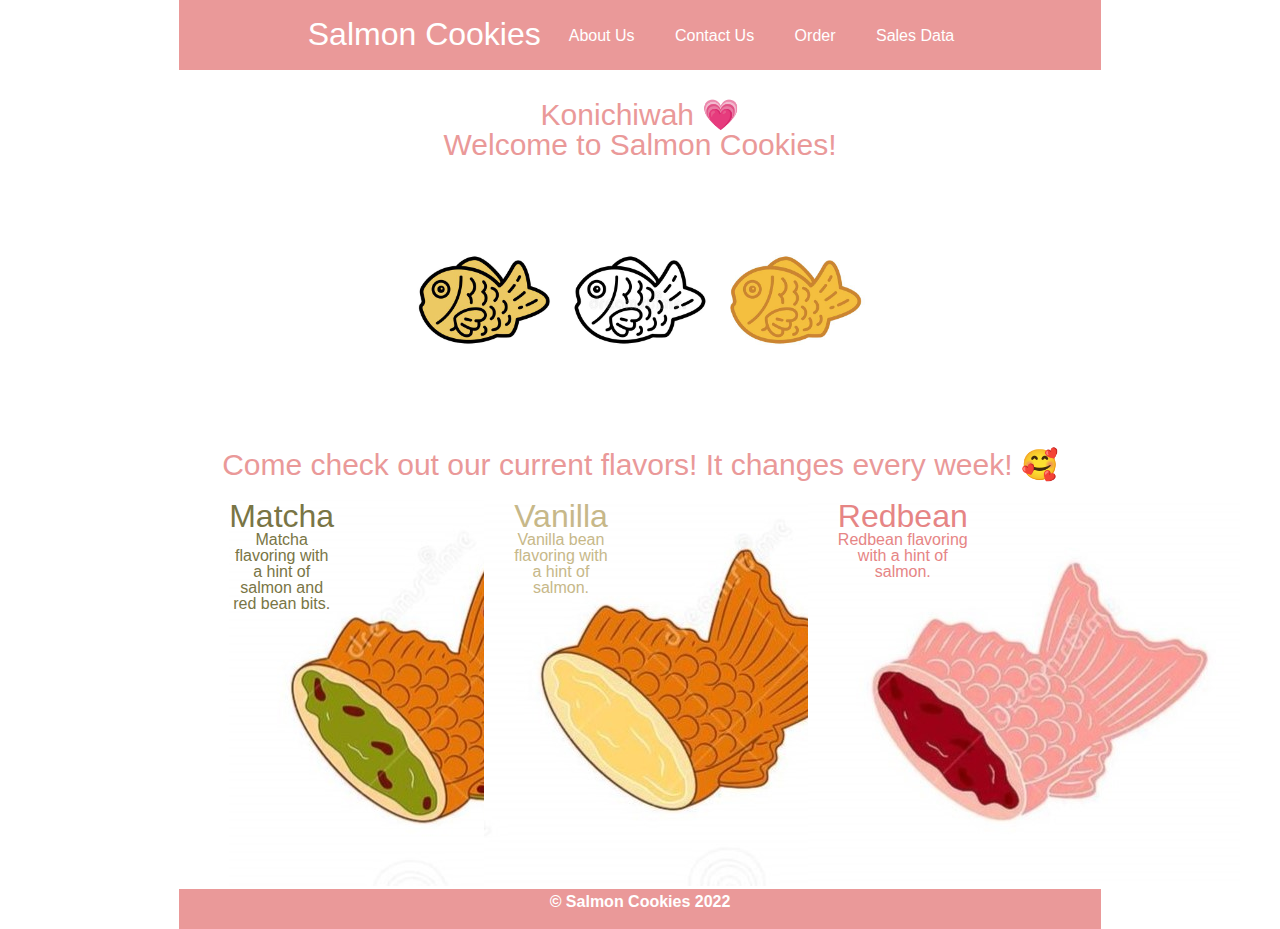
<file: index.html>
<!DOCTYPE html>
<html lang="en">
<head>
    <meta charset="UTF-8">
    <meta http-equiv="X-UA-Compatible" content="IE=edge">
    <meta name="viewport" content="width=device-width, initial-scale=1.0">
    <title>Salmon Cookiest</title>
    <link rel = "stylesheet" type="text/css" href = "css/reset.css">
    <link rel= "stylesheet" type = "text/css" href = "css/style.css">
</head>
<body>
    <header id = "header">
        <h1 id = "storename">Salmon Cookies<br>

        </h1>
            <ul>
                <li><a href = "about.html">About Us</a></li>
                <li><a href = "contact.html">Contact Us</a></li>
                <li><a href = "store.html">Order</a></li>
                <li><a href = "sales.html">Sales Data</a></li>
            </ul>
    </header>

        
    <div id = "intro">
           Konichiwah &#128151; <br> Welcome to Salmon Cookies!
          <br><img id = "salmon" src = "img/taiyaki.jpg">
    </div>

    <div>
        <h1 id = "menu">
            Come check out our current flavors! It changes every week! &#129392;
        </h1>
    </div>

    <div id = "menulist">
        <div id = "flavor1">
            <div id = "matcha">
                <img src = "img/matcha.jpg"> 
            </div>
            <div id = "matchatxt">
                <h1>Matcha</h1>
                <h2>Matcha flavoring with a hint of salmon and red bean bits.</h2>
            </div>
        </div>

        <div id = "flavor2">
            <div id = "vanilla">
                <img src = "img/vanilla.jpg"> 
            </div>
            <div id = "vanillatxt">
                <h1>Vanilla</h1>
                <h2>Vanilla bean flavoring with a hint of salmon.</h2>
            </div>
        </div>
    
        <div id = "flavor3">
            <div id = "redbean">
                <img src = "img/redbean.jpg"> 
            </div>
            <div id = "redbeantxt">
                <h1>Redbean</h1>
                <h2>Redbean flavoring with a hint of salmon.</h2>
        </div>
        </div>
    </div>
    

    
        <footer>&copy; Salmon Cookies 2022</footer>    

    <!-- Step 1: Create form elemeent - HTML
    <form id = "logForm">   
        <label for = "name">
            Input name
        Step 2: Create input(s) - HTML
        <input type = "text" name = "userText" placeholder = "Put name here"  id = "name"/>
        </label>
        <input type = "submit">
    </form>

    <br><br>
    <form id = "foodOrder">
        <legend>Name for Order</legend>
        <label>
            Name:
            <input type = "text" name = "name"/>
        </label>

        <br><br>
        <label> 
            Chocolate
            <input type = "radio" name = "flavor" value = "chocolate" checked/>
        </label>
        <label> 
            Vanilla
            <input type = "radio" name = "flavor" value = "Vanilla" />
        </label>
        <br><br>
        <legend>Toppings?</legend>
        <label>
            Chocolate Chip
            <input type = "checkbox" name = "toppings" value = "chocolate chip"/>
        </label>
        <label>
            Oreo
            <input type = "checkbox" name = "toppings" value = "oreo"/>
        </label>

        <br><br>
        <legend>Instructions:</legend>
        <textarea name = "instructions" cols = "30" rows = "10"></textarea>
        <br>
        <input type = "submit"/>
</form>   -->

<script src ="js/main.js"></script>

</body>
</html>
</file>
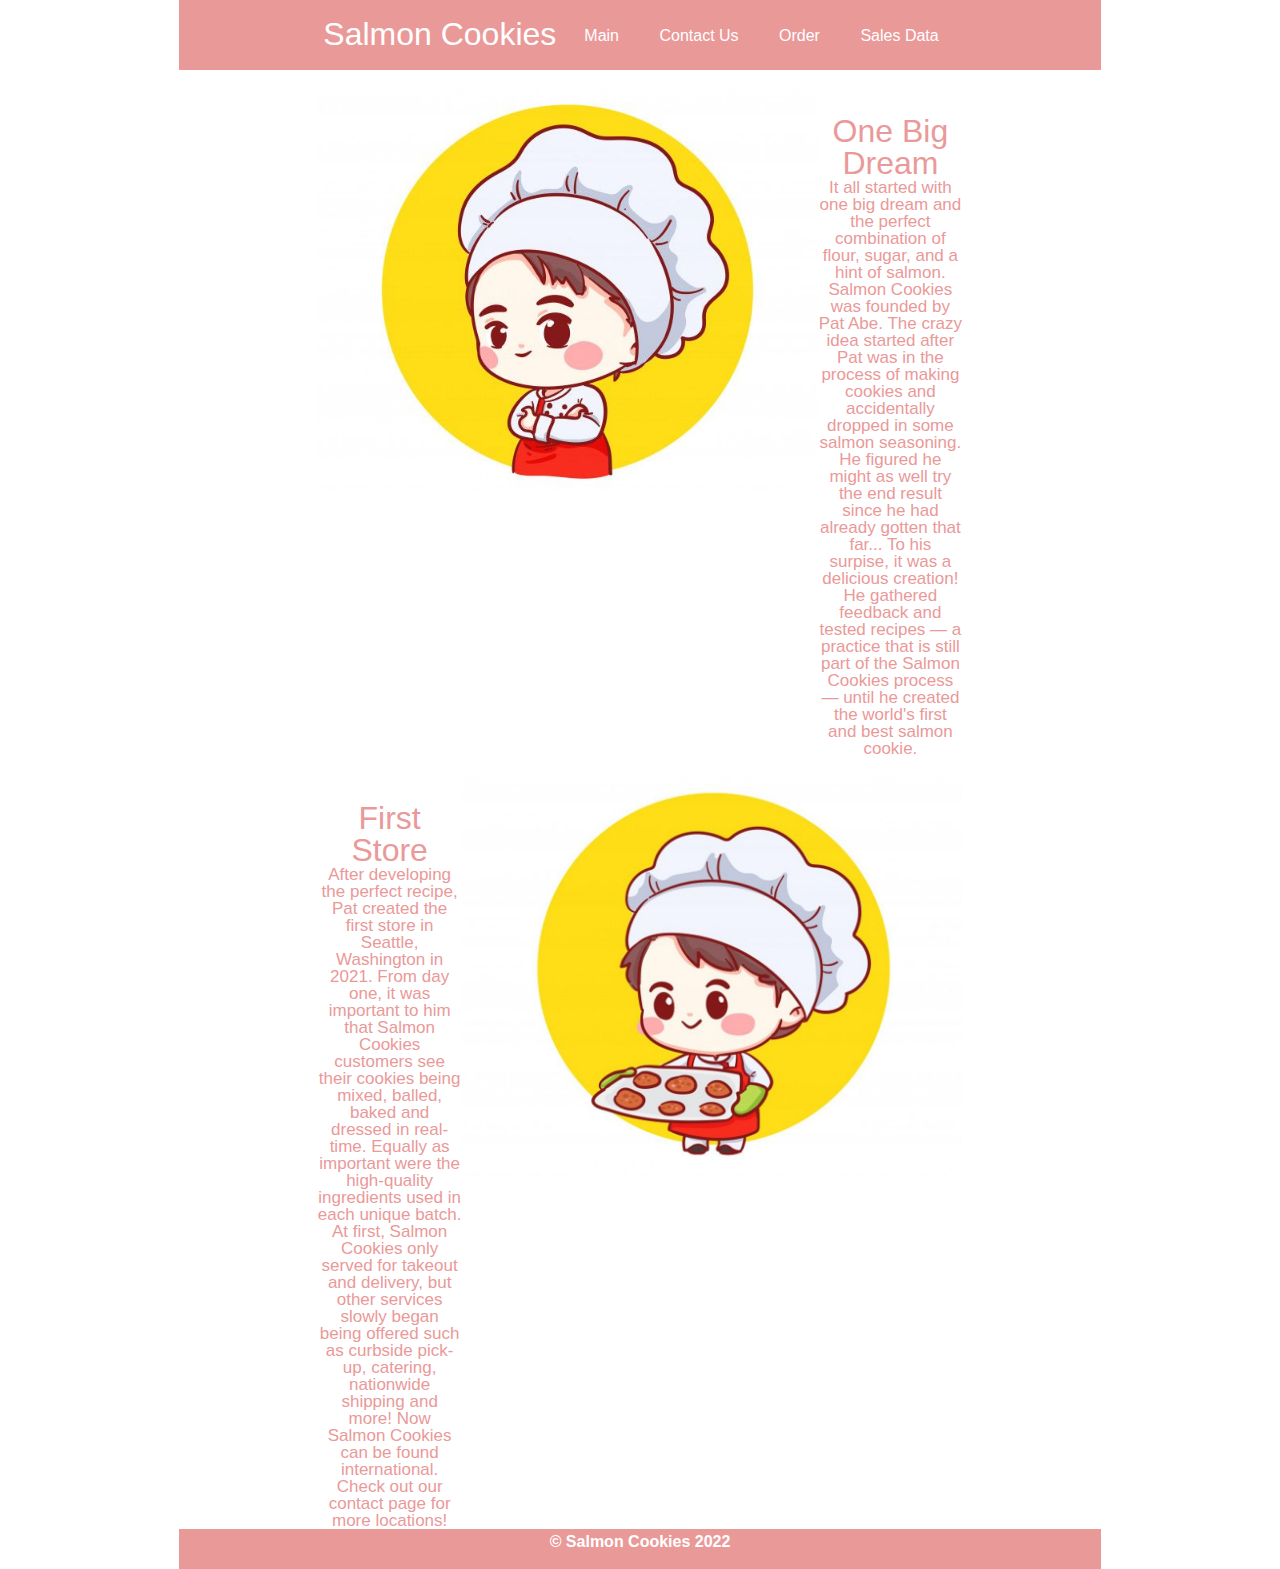
<file: about.html>
<!DOCTYPE html>
<html lang="en">
<head>
    <meta charset="UTF-8">
    <meta http-equiv="X-UA-Compatible" content="IE=edge">
    <meta name="viewport" content="width=device-width, initial-scale=1.0">
    <title>Salmon Cookies</title>
    <link rel = "stylesheet" type="text/css" href = "css/reset.css">
    <link rel= "stylesheet" href = "css/style.css">
</head>
<body>
  <header id = "header">
    <h1 id = "storename">Salmon Cookies<br>
    </h1>
      <ul>
        <li><a href = "index.html">Main</a></li>
        <li><a href = "contact.html">Contact Us</a></li>
        <li><a href = "store.html">Order</a></li>
        <li><a href = "sales.html">Sales Data</a></li>
      </ul>
  </header>

  <div id = "bio">
    <div>
      <img src = "img/baker.jpg" id = "baker">
    </div>
    <div id = "bio2">
      <h1>One Big Dream</h1>
      <p>It all started with one big dream and the perfect combination of flour, sugar, and a hint of salmon. Salmon Cookies was founded by Pat Abe. The crazy idea started after Pat was in the process of making cookies and accidentally dropped in some salmon seasoning. He figured he might as well try the end result since he had already gotten that far... To his surpise, it was a delicious creation! He gathered feedback and tested recipes — a practice that is still part of the Salmon Cookies process — until he created the world's first and best salmon cookie.</p>
    </div>
  </div>

  <div id = "first">
    <div id = "bio3">
      <h1>First Store</h1>
      <p>After developing the perfect recipe, Pat created the first store in Seattle, Washington in 2021. From day one, it was important to him that Salmon Cookies customers see their cookies being mixed, balled, baked and dressed in real-time. Equally as important were the high-quality ingredients used in each unique batch. At first, Salmon Cookies only served for takeout and delivery, but other services slowly began being offered such as curbside pick-up, catering, nationwide shipping and more! Now Salmon Cookies can be found international. Check out our contact page for more locations!</p>
    </div>
    <div>
      <img src = "img/boy.jpg" id = "boy">
    </div>
  </div>




  

    <footer>&copy; Salmon Cookies 2022</footer>

</body>

</html>
</file>
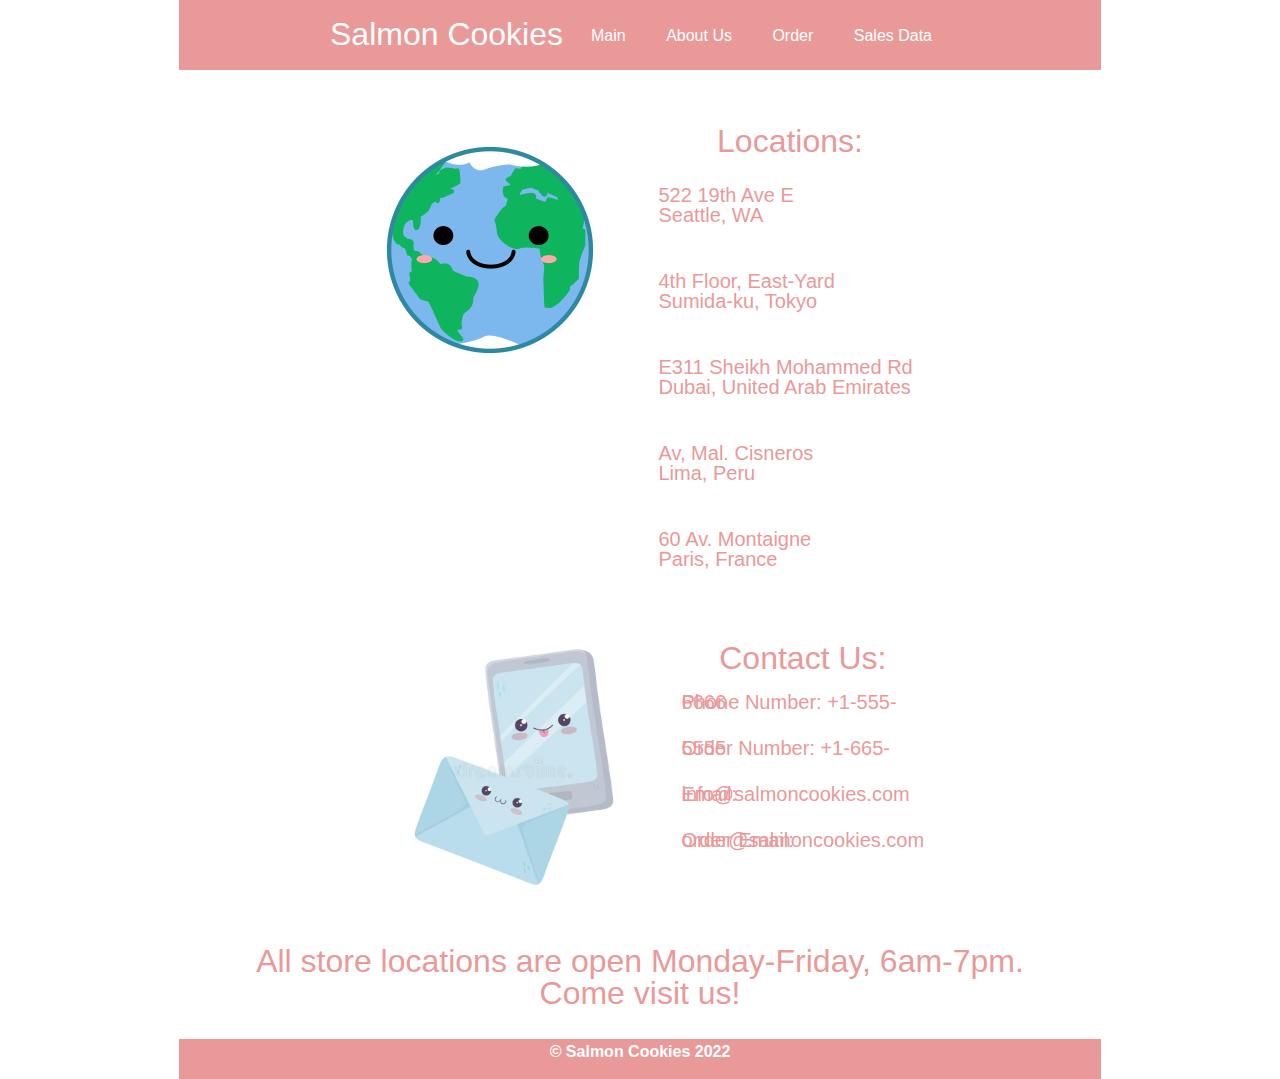
<file: contact.html>
<!DOCTYPE html>
<html lang="en">
<head>
    <meta charset="UTF-8">
    <meta http-equiv="X-UA-Compatible" content="IE=edge">
    <meta name="viewport" content="width=device-width, initial-scale=1.0">
    <title>Salmon Cookies</title>
    <link rel = "stylesheet" type="text/css" href = "css/reset.css">
    <link rel= "stylesheet" href = "css/style.css">
</head>
<body>
  <header id = "header">
    <h1 id = "storename">Salmon Cookies<br>
    </h1>
      <ul>
        <li><a href = "index.html">Main</a></li>
        <li><a href = "about.html">About Us</a></li>
        <li><a href = "store.html">Order</a></li>
        <li><a href = "sales.html">Sales Data</a></li>
      </ul>
  </header>

  <div id = "locations">
    <div>
    <img src = "img/globe.jpg" id = "globe">
    </div>

    <div>
        <h1>Locations:</h1>
        <ul id = "locationlist">
            <li>522 19th Ave E <br>Seattle, WA</li>
            <li>4th Floor, East-Yard<br>
                Sumida-ku, Tokyo</li>
            <li>E311 Sheikh Mohammed Rd<br>Dubai, United Arab Emirates</li>
            <li>Av, Mal. Cisneros <br>Lima, Peru</li>
            <li>60 Av. Montaigne <br>Paris, France</li>
        </ul>
    </div>
  </div>

  <div id = "contact">
    <div>
        <img src = "img/phone.jpg" id = "phone">
    </div>

    <div>
        <h1> Contact Us:</h1>
        <ul id = "contactlist">
            <li>Phone Number: +1-555-6666</li>
            <li>Order Number: +1-665-5555</li>
            <li>Email: info@salmoncookies.com</li>
            <li>Order Email: order@salmoncookies.com</li>
        </ul>
    </div> 
  </div>

  <div id = "hours">
    <h1>All store locations are open Monday-Friday, 6am-7pm.<br>
    Come visit us!</h1>
  </div>

  

    <footer>&copy; Salmon Cookies 2022</footer>
</body>

</html>
</file>
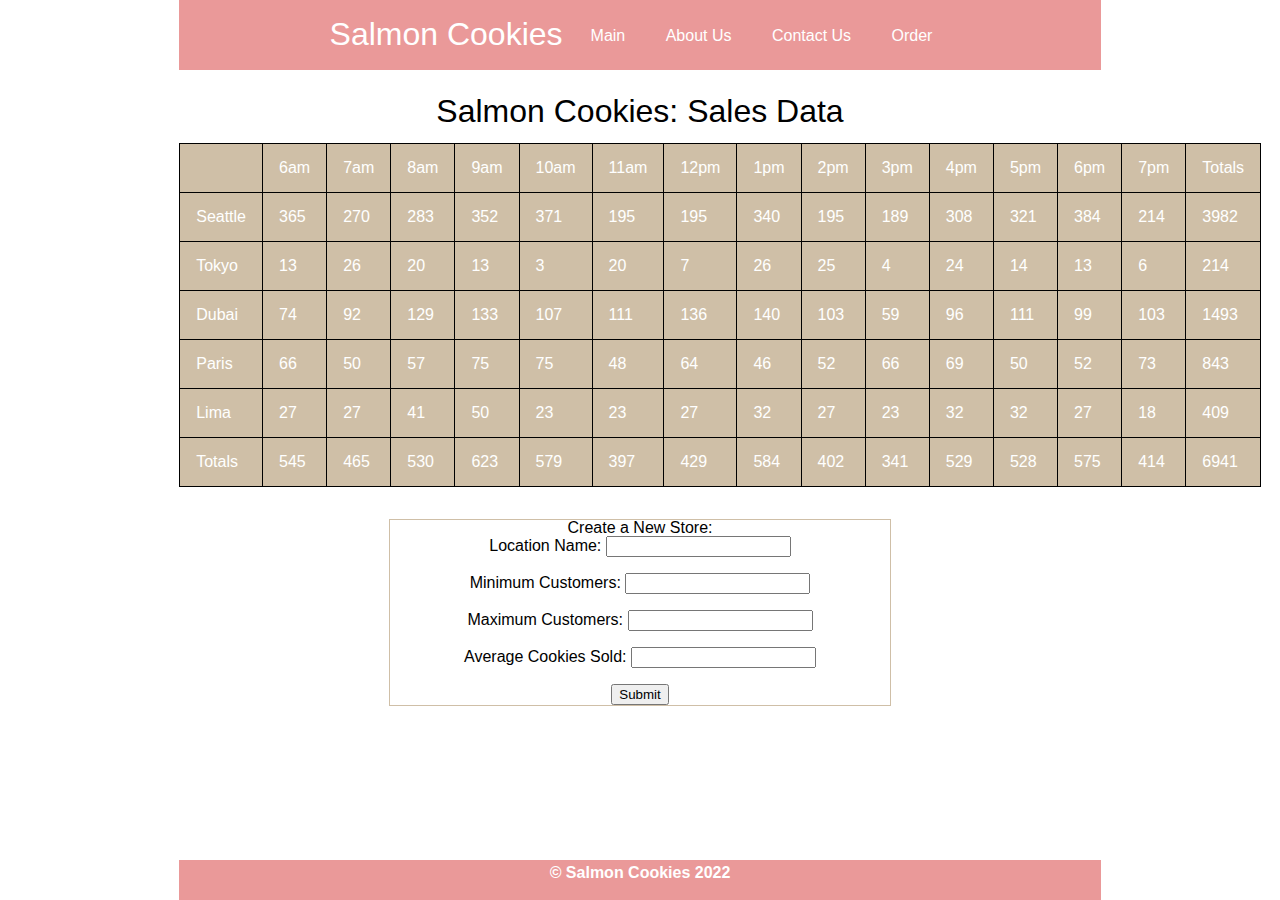
<file: sales.html>
<!DOCTYPE html>
<html lang="en">
<head>
    <meta charset="UTF-8">
    <meta http-equiv="X-UA-Compatible" content="IE=edge">
    <meta name="viewport" content="width=device-width, initial-scale=1.0">
    <title>Salmon Cookies</title>
    <link rel = "stylesheet" type="text/css" href = "css/reset.css">
    <link rel= "stylesheet" href = "css/style.css">
</head>
<body>
  <header id = "header">
    <h1 id = "storename">Salmon Cookies<br>
    </h1>
      <ul>
        <li><a href = "index.html">Main</a></li>
        <li><a href = "about.html">About Us</a></li>
        <li><a href = "contact.html">Contact Us</a></li>
        <li><a href = "store.html">Order</a></li>
      </ul>
  </header>

  <h1>Salmon Cookies: Sales Data</h1>
  <br>
  <table id = 'data'>

  </table>

  <br><br>
  <form id = "newStore">
        <fieldset>
          <legend>Create a New Store:</legend>
          <label>Location Name:
          <input type="text" id = "modified" name="name"><br><br>
          </label>
          <label>Minimum Customers:
          <input type= "number" step= ".01" name= "minCust"><br><br>
          </label>
          <label>Maximum Customers:
          <input type= "number" step= ".01" name= "maxCust"><br><br>
          </label>
          <label>Average Cookies Sold:
            <input type= "number" step= ".01" name= "avgCookies"><br><br>
            </label>
        
          <input type= "submit" value= "Submit">
        </fieldset>
      </form>

  

    <footer>&copy; Salmon Cookies 2022</footer>
    <script src ="js/app.js"></script>
</body>

</html>
</file>
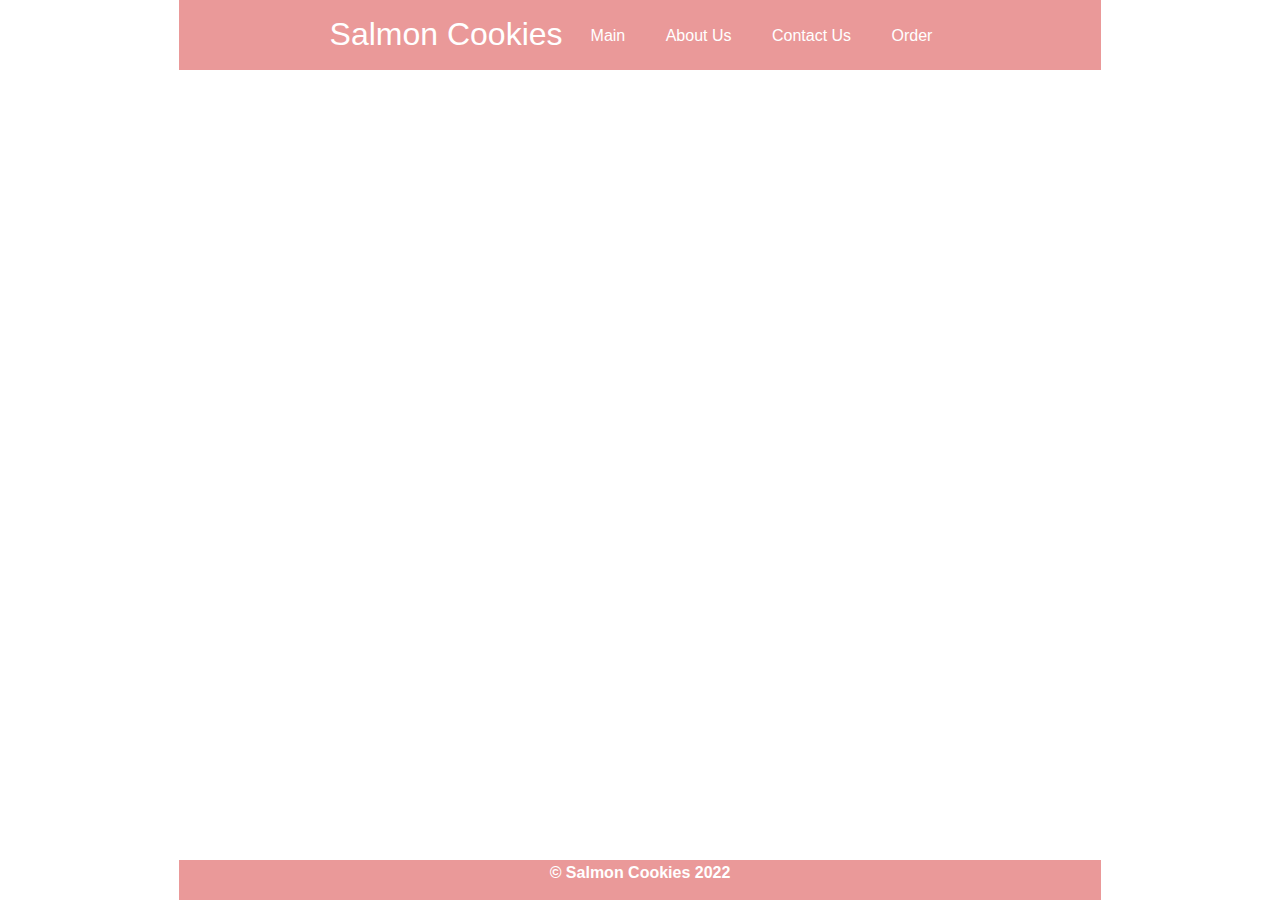
<file: store.html>
<!DOCTYPE html>
<html lang="en">
<head>
    <meta charset="UTF-8">
    <meta http-equiv="X-UA-Compatible" content="IE=edge">
    <meta name="viewport" content="width=device-width, initial-scale=1.0">
    <title>Salmon Cookies</title>
    <link rel = "stylesheet" type="text/css" href = "css/reset.css">
    <link rel= "stylesheet" href = "css/style.css">
</head>
<body>
  <header id = "header">
    <h1 id = "storename">Salmon Cookies<br>
    </h1>
      <ul>
        <li><a href = "index.html">Main</a></li>
        <li><a href = "about.html">About Us</a></li>
        <li><a href = "contact.html">Contact Us</a></li>
        <li><a href = "store.html">Order</a></li>
      </ul>
  </header>





  

    <footer>&copy; Salmon Cookies 2022</footer>
</body>

</html>
</file>
<file: css/style.css>
body {
    font-family: Verdana, Geneva, Tahoma, sans-serif;
    width: 80%;
    margin: auto;
}

html, body { height: 100%;}

html {
    width: 90vw;
    margin-left: auto;
    margin-right: auto;
}

body > footer {
  position: sticky;
  top: 100vh;
}

h1 {
    margin-top: 25px;
    text-align: center;
    font-size: 2rem;
}

/* sales data  */

table {
    margin: auto; 
    /* centers the table, by contents filling up each side*/
    border-spacing: 0px;
    border-radius: 10px;
}

table, th, td {
    border: .5px solid black;
}

th, td {
    padding: 1rem;
    background-color:  #CFBFA7;
    color: white;
}

td {
    background-color:  #CFBFA7;
    color: white;
}

#homepage {
    margin-top: 20px;
    text-align: center;
    color: salmon;
}

a {
    text-decoration: none;
    color: white;
}

/* main page */

#header {
    display: flex;
    justify-content: center;
    background-color: #EA9999;
    height: 70px;
}

#storename {
    margin-top: 18px;
    margin-right: 10px;
    color: white;
    font-family: Impact, Haettenschweiler, 'Arial Narrow Bold', sans-serif;
}

#intro {
    display: flex;
    text-align: center;
    flex-direction: column;
    color: #EA9999;
    margin-top: 30px;
    font-size: 30px;
    align-items: center;
}

#menu {
    text-align: center;
    font-size: 30px;
    color: #EA9999;
    margin-bottom: 20px;
}

#salmon {
    margin-top: 15px;
    height: 250px;
    width: 500px;
}

li {
    display: inline-block;
    padding: 18px;
    margin-top: 10px;
}

footer {
    text-align: center;
    background-color: #EA9999;
    color: white;
    height: 30px;
    padding: 5px;
    font-weight: bold;
}

#newStore {
    margin: auto;
    text-align: center;
    width: 500px;
    border: 1.5px solid #CFBFA7;
}


/* menu items  */

#flavor1 {
    display: flex;
    color: #797545;
    margin-right: 150px;
    margin-left: 50px;
}

#matcha {
    width: 0px;
}

#matchatxt {
    margin-top: -25px;
    text-align: center;
}

#flavor2 {
    display: flex;
    color: #C7B889;
    margin-right: 200px;
}

#vanilla {
    width: 30px;
}

#vanillatxt {
    margin-top: -25px;
    text-align: center;
}

#flavor3 {
    display: flex;
    color: #E68585;
    margin-right: -10px;
}

#redbean {
    width: 30px;
}

#redbeantxt {
    margin-top: -25px;
    text-align: center;
}

#menulist {
    display: flex;
    width: 80%;
}

/* contact */

#globe {
    height: 300px;
}

#locations {
    margin-top: 30px;
    margin-left: auto;
    margin-right: auto;
    width: 65%;
    display: flex;
    color: #EA9999;
}

#locationlist {

    font-size: 20px;
}

#phone {
    height: 300px;
}

#contact {
    margin-left: auto;
    margin-right: auto;
    margin-top: 30px;
    display: flex;
    color: #EA9999;
    width: 60%;
}

#contactlist {
    line-height: 0px;
    font-size: 20px;
}

#hours {
    color:#EA9999;
    margin-bottom: 30px;
}

/* about page */

#baker {
    height: 400px;
}

#bio {
    display: flex;
    color: #EA9999;
    width: 70%;
    margin-left: auto;
    margin-right: auto;
    margin-top: 20px;
    font-size: 17px;
    text-align: center;
}

#boy {
    height: 400px;
}

#first {
    display: flex;
    color: #EA9999;
    width: 70%;
    margin-left: auto;
    margin-right: auto;
    margin-top: 20px;
    font-size: 17px;
    text-align: center;
}

#bio2 {
    margin: auto;
}

#bio3 {
    margin: auto;
}
</file>
